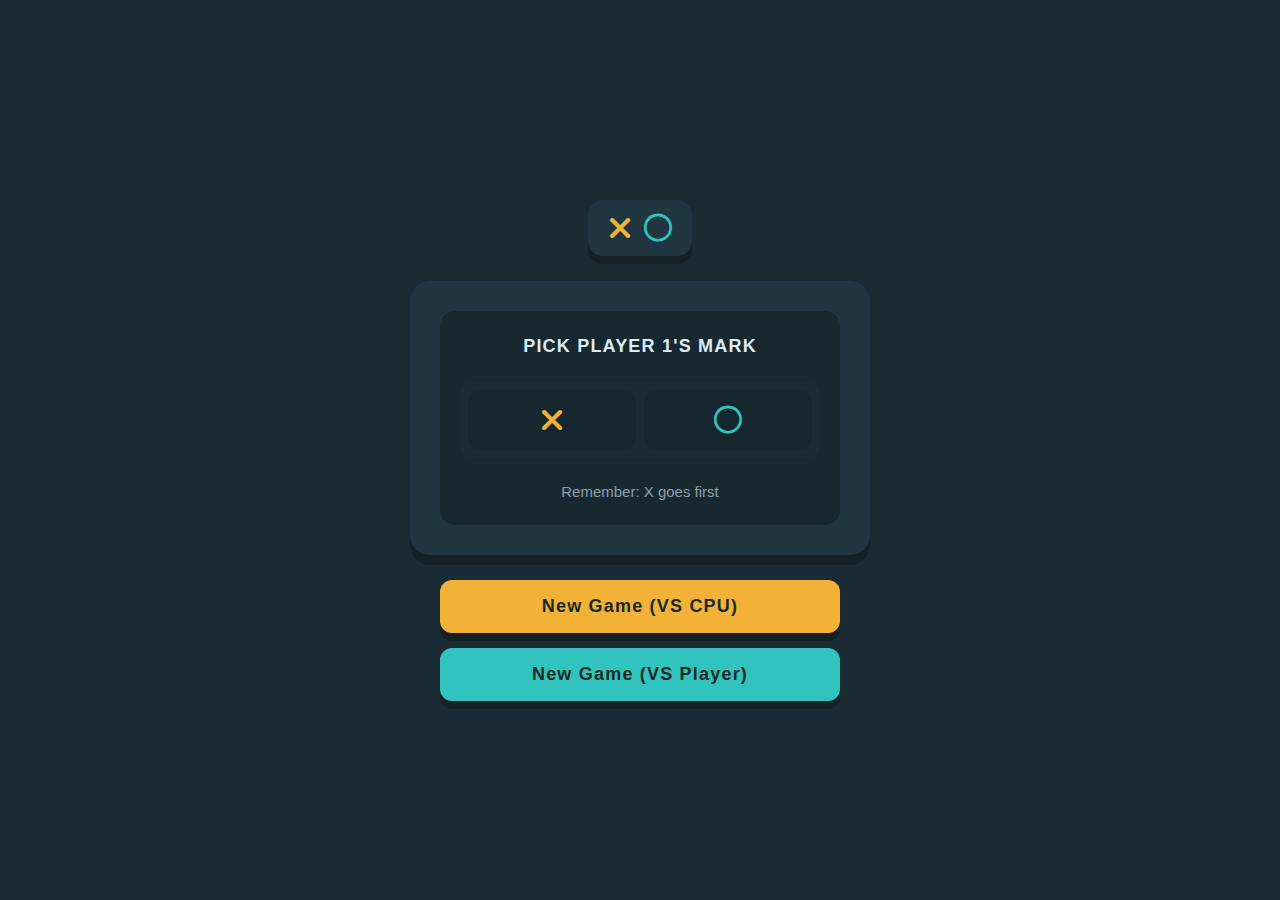
<file: index.html>
<!DOCTYPE html>
<html lang="en">
<head>
    <meta charset="UTF-8">
    <meta name="viewport" content="width=device-width, initial-scale=1.0">
    <link rel="stylesheet" href="game.css">
    <link rel="stylesheet" href="index.css">
    <link rel="stylesheet" href="https://cdnjs.cloudflare.com/ajax/libs/font-awesome/6.4.0/css/all.min.css">
    <title>Document</title>
</head>
<body>
    <div class="homeContainer">
        
        <div class="homeshapes">
            <i class="fa-solid fa-xmark cross"></i>
            <i class="fa-regular fa-circle circle"></i>
        </div>

        <div class="homeFirstContainer">
            <div class="chooseMark">
                <p>Pick Player 1's Mark</p>
                <div class="markSelector">
                    <div class="markBox crossMark crossHover">
                        <i class="fa-solid fa-xmark cross"></i>
                    </div>
                    <div class="markBox circleMark circleHover">
                        <i class="fa-regular fa-circle circle"></i>
                    </div>
                </div>
                <p>Remember: X goes first</p>
            </div>
        </div>

        <div class="homeSecondContainer">
            <button class="cpuBtn">New Game (VS CPU)</button>
            <button class="playerBtn">New Game (VS Player)</button>
        </div>
    </div>
    <script src="index.js"></script>
</body>

</html>
</file>
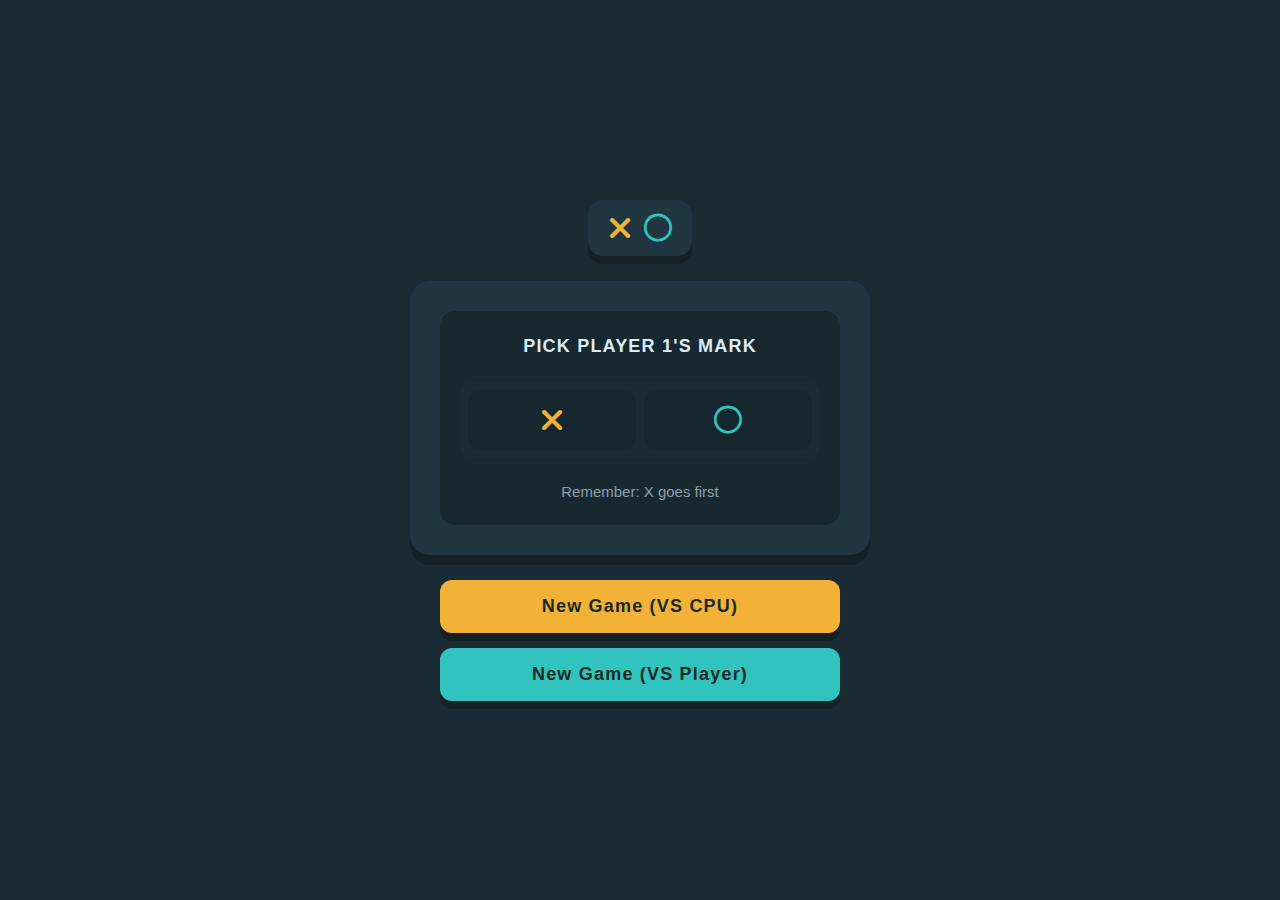
<file: game.html>
<!DOCTYPE html>
<html lang="en">

<head>
    <meta charset="UTF-8">
    <meta name="viewport" content="width=device-width, initial-scale=1.0">
    <link rel="stylesheet" href="https://cdnjs.cloudflare.com/ajax/libs/font-awesome/6.4.0/css/all.min.css">
    <title>Tic Tac Toe</title>
    <link rel="stylesheet" href="game.css">
    <style>

    </style>
</head>

<body>
    <div class="grid_box">
        <header class="elementCenter">
            <div class="shapes elementCenter">
                <i class="fa-solid fa-xmark cross"></i>
                <i class="fa-regular fa-circle circle"></i>
            </div>
            <div class="turn pulsePink pulseCyan elementCenter">
                <i class="fa-solid fa-xmark cross"></i>
                <span>Turn</span>
            </div>
            <div class="headerButtons elementCenter">
                <div class="reset">
                    <button class="resetbtn elementCenter"><i class="fa-solid fa-rotate-right"></i></button>
                </div>
                <div class="homeBtn">
                    <button class="homebtn elementCenter"><i class="fa-solid fa-house"></i></button>
                </div>
            </div>
        </header>

        <main>
            <div class="resultMsg winColor lossColor drawColor visiblity">
                <h1><span class="Change">Player1</span> <span>Won!</span></h1>
            </div>

            <div class="main_container">
                <div class="underline visiblity"></div>
                <button data-index = "0" class="box box1 elementCenter animation"></button>
                <button data-index = "1" class="box box2 elementCenter animation"></button>
                <button data-index = "2" class="box box3 elementCenter animation"></button>
                <button data-index = "3" class="box box4 elementCenter animation"></button>
                <button data-index = "4" class="box box5 elementCenter animation"></button>
                <button data-index = "5" class="box box6 elementCenter animation"></button>
                <button data-index = "6" class="box box7 elementCenter animation"></button>
                <button data-index = "7" class="box box8 elementCenter animation"></button>
                <button data-index = "8" class="box box9 elementCenter animation"></button>
            </div>

            <div class="buttons elementCenter visiblity">
                <div class="singleLine">
                    <i class="fa-solid fa-xmark cross"></i>
                    <h1>Takes The Round</h1>
                </div>
                <div class="continueButton"><button>Next Round</button></div>
            </div>
        </main>

        <footer>
            <div class="footer_container elementCenter">
                <div class="result you_win elementCenter">
                    <p>Player1</p>
                    <div id="Player1MarkColor" class="score player2ScoreColor player1ScoreColor">0</div>
                </div>
                <div class="result tie elementCenter">
                    <p>Draw</p>
                    <div id="drawMarkColor" class="score drawScoreColor">0</div>
                </div>
                <div class="result opponent_win elementCenter">
                    <p>Player2</p>
                    <div id="Player2MarkColor" class="score player1ScoreColor player2ScoreColor">0</div>
                </div>
            </div>
        </footer>
    </div>
    <script src="array.js"></script>
    <script src="game.js"></script>
</body>

</html>
</file>
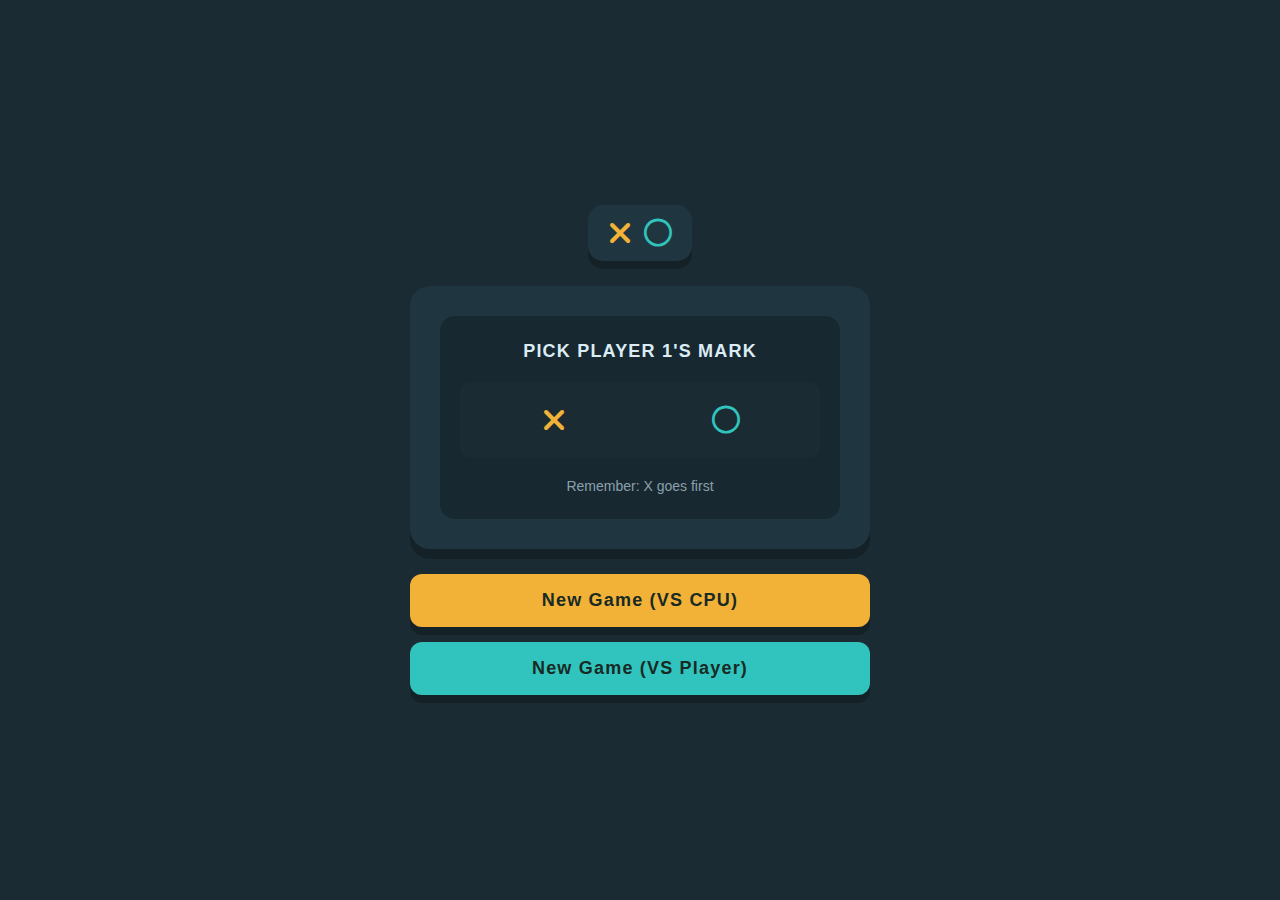
<file: home.html>
<!DOCTYPE html>
<html lang="en">
<head>
    <meta charset="UTF-8">
    <meta name="viewport" content="width=device-width, initial-scale=1.0">
    <link rel="stylesheet" href="style.css">
    <link rel="stylesheet" href="home.css">
    <link rel="stylesheet" href="https://cdnjs.cloudflare.com/ajax/libs/font-awesome/6.4.0/css/all.min.css">
    <title>Document</title>
</head>
<body>
    <div class="homeContainer">
        <!-- top logo -->
        <div class="homeshapes">
            <i class="fa-solid fa-xmark cross"></i>
            <i class="fa-regular fa-circle circle"></i>
        </div>

        <!-- main card -->
        <div class="homeFirstContainer">
            <div class="chooseMark">
                <p>Pick Player 1's Mark</p>
                <div class="markSelector">
                    <div class="markBox crossMark crossHover">
                        <i class="fa-solid fa-xmark cross"></i>
                    </div>
                    <div class="markBox circleMark circleHover">
                        <i class="fa-regular fa-circle circle"></i>
                    </div>
                </div>
                <p>Remember: X goes first</p>
            </div>
        </div>

        <!-- buttons -->
        <div class="homeSecondContainer">
            <button class="cpuBtn">New Game (VS CPU)</button>
            <button class="playerBtn">New Game (VS Player)</button>
        </div>
    </div>
    <script src="home.js"></script>
</body>

</html>
</file>
<file: game.css>
:root {
    /* ---------- Backgrounds ---------- */
    --bg-main: #1a2b33;
    /* full page background */
    --bg-header: #1f3641;
    /* header + logo container */
    --bg-shapes: rgba(12, 19, 26, 0.4);
    /* XO shapes background */
    --bg-turn: rgba(12, 19, 26, 0.4);
    /* turn indicator background */
    --bg-resetbtn: rgba(12, 19, 26, 0.4);
    /* reset button background */
    --bg-box: rgba(12, 19, 26, 0.4);
    /* tic-tac-toe boxes (lighter than container) */
    --bg-footer-box: #22323b;
    /* footer scoreboard boxes */
    --bg-continue-btn: #1f3641;
    /* continue button background */

    /* ---------- Text ---------- */
    --text-default: #ffffffe0;
    --text-muted: #7a8597;
    --text-white: #ffffff;

    /* Player X (cross) → Yellow */
    --text-cross: #f2b237;
    --glow-cross-rgb: 242, 178, 55;
    /* RGB for #f2b237 */

    /* Player O (circle) → Teal */
    --text-circle: #31c4be;
    --glow-circle-rgb: 49, 196, 190;
    /* RGB for #31c4be */


    /* Draw (neutral, muted) */
    --text-draw: #7a8597;

    /* ---------- Hover States ---------- */
    --hover-resetbtn: #273c48;
    --hover-box: rgba(12, 19, 26, 0.664);
    /* slightly darker than --bg-box */
    --hover-continue: #2b4450;

    /* ---------- Continue Button States ---------- */
    --continue-x: #f2b237;
    --continue-o: #31c4be;
    --continue-draw: #7a8597;
    --continue-draw-text: #111827;

    /* ---------- Shadows ---------- */
    --shadow-header: rgba(0, 0, 0, 0.3);
    --shadow-box: rgba(0, 0, 0, 0.25);
    --shadow-footer: rgba(0, 0, 0, 0.25);
    --shadow-resetbtn-border: #2d4450;
}


html {
    user-select: none;
}

* {
    margin: 0;
    padding: 0;
    box-sizing: border-box;
    font-family: 'Segoe UI', Tahoma, Geneva, Verdana, sans-serif;
}

body {
    background: var(--bg-main);
    color: var(--text-default);
    min-height: 100dvh;
}

.grid_box {
    display: grid;
    grid-template-rows: auto auto auto;
    align-items: center;
    min-height: 100dvh;
    row-gap: 20px;
}

.elementCenter {
    display: flex;
    justify-content: center;
    align-items: center;
}

header {
    flex-shrink: 0;
    width: 90%;
    height: max-content;
    display: flex;
    justify-content: space-evenly !important;
    align-items: center;
    padding: 17px 0px 17px 36px;
    background: var(--bg-header);
    box-shadow: 0 2px 10px var(--shadow-header);
    z-index: 10;
    margin-inline: auto;
    border-radius: 25px;
    flex-wrap: wrap;
    row-gap: 22px;
    column-gap: 12px;

}

.shapes,
.turn {
    background: var(--bg-shapes);
    border-radius: 12px;
    padding: 8px 18px;
    box-shadow: 0 2px 12px var(--shadow-shapes);
}

.shapes {
    width: max-content;
    height: max-content;
    padding: 12px;
}

.cross {
    color: var(--text-cross);
    font-size: 35px;
    text-shadow: 0 0 10px var(--glow-cross);
}

.shapes .cross {
    margin-right: 6px;

}

.circle {
    color: var(--text-circle);
    font-size: 26px;
    text-shadow: 0 0 10px var(--glow-circle);
}

.turn span {
    font-weight: 600;
    margin-left: 6px;
    color: var(--text-turn);
    font-size: 1.2rem;
}

.turn {
    background: var(--bg-turn);
    padding: 10px 20px;
    animation: pulseCross 2s infinite;
    width: 130px;
    height: 55px;
}

@keyframes pulseCross {
    0% {
        box-shadow: 0 0 10px rgba(var(--glow-cross-rgb), 0.7);
    }

    50% {
        box-shadow: 0 0 20px rgba(var(--glow-cross-rgb), 0.95);
    }

    100% {
        box-shadow: 0 0 10px rgba(var(--glow-cross-rgb), 0.7);
    }
}

@keyframes pulseCircle {
    0% {
        box-shadow: 0 0 10px rgba(var(--glow-circle-rgb), 0.7);
    }

    50% {
        box-shadow: 0 0 20px rgba(var(--glow-circle-rgb), 0.95);
    }

    100% {
        box-shadow: 0 0 10px rgba(var(--glow-circle-rgb), 0.7);
    }
}

.headerButtons {
    gap: 5px;
}

.resetbtn,
.homebtn {
    background: var(--bg-resetbtn);
    width: 60px;
    height: 60px;
    border-radius: 50%;
    border: 2px solid var(--shadow-resetbtn-border);

}

.homebtn {
    cursor: pointer;
}

.resetAnimation {
    cursor: pointer;
    transition: transform 0.2s ease, background 0.2s ease;

}

.resetAnimation:hover {
    transform: rotate(90deg) scale(1.1);
    background: var(--hover-resetbtn);
}

.resetbtn i,
.homebtn i {
    font-size: 22px;
    color: var(--text-default);
}

main {
    flex: 1;
    display: grid;
    grid-template-columns: 1fr auto 1fr;
    align-items: center;
    width: 100%;
}

.resultMsg {
    justify-self: center;
    margin-bottom: 15px;
}

.resultMsg h1 {
    font-size: clamp(2rem, 6vw, 2.8rem);
    font-weight: 800;
    text-align: center;
    animation: fadePop 0.3s ease forwards;
}

.drawColor {
    color: var(--glow-draw);
}

.lossColor h1 {
    color: var(--text-circle);
    text-shadow: 0 0 10px var(--glow-circle);
}

.winColor h1 {
    color: var(--text-cross);
    text-shadow: 0 0 10px var(--glow-cross);
}

@keyframes fadePop {
    from {
        transform: scale(0.8);
        opacity: 0;
    }

    to {
        transform: scale(1);
        opacity: 1;
    }
}

.buttons {
    flex-direction: column;
    animation: fadePop 0.3s ease forwards;
}

.singleLine {
    display: flex;
    align-items: center;
    gap: 8px;
    margin-bottom: 15px;
}

.singleLine .fa-xmark {
    font-size: clamp(1.8rem, 7vw, 2.7rem);
    margin-top: 5px;
}

.singleLine .fa-circle {
    font-size: clamp(1.4rem, 5vw, 1.9rem);
    margin-top: 2px;
}

.singleLine h1 {
    font-size: clamp(1.6rem, 6vw, 2.2rem);
    font-weight: 700;
    color: var(--text-default);
    text-shadow: 0 0 8px rgb(0 0 0);
}

.singleLine .cross,
.resultMsg.crossWin {
    color: var(--text-cross);
    text-shadow: 0 0 12px var(--glow-cross);
}

.singleLine .circle,
.resultMsg.circleWin {
    color: var(--text-circle);
    text-shadow: 0 0 12px var(--glow-circle);
}

.resultMsg.tie {
    color: var(--glow-draw);
    text-shadow: 0 0 12px var(--glow-draw);
}

.continueButton button {
    padding: 14px 32px;
    border: none;
    border-radius: 28px;
    font-size: clamp(1rem, 1.5vw, 1.2rem);
    font-weight: 600;
    color: var(--text-white);
    background: var(--bg-continue-btn);
    box-shadow: 0 0 10px rgba(0, 0, 0, 0.6);
    cursor: pointer;
    transition: all 0.25s ease;
}

.continueButton button:hover {
    transform: scale(1.07);
    background: var(--hover-continue);
}

.continueButton.x-win button {
    background: var(--continue-x);
    box-shadow: 0 0 14px var(--continue-x);
}

.continueButton.o-win button {
    background: var(--continue-o);
    box-shadow: 0 0 14px var(--continue-o);
}

.continueButton.tie button {
    background: var(--continue-draw);
    color: var(--continue-draw-text);
    box-shadow: 0 0 14px var(--continue-draw);
}

.main_container {
    position: relative;
    justify-self: center;
    width: 90vw;
    max-width: 330px;
    aspect-ratio: 1 / 1;
    background: var(--bg-header);
    border-radius: 15px;
    display: grid;
    grid-template-columns: repeat(3, 1fr);
    gap: 8px;
    padding: 12px;
    box-shadow: 0 0 25px var(--shadow-box);
    grid-column: 2;
    justify-self: center;
    align-self: center;
}

.box {
    width: 100%;
    aspect-ratio: 1 / 1;
    background: var(--bg-box);
    border-radius: 10px;
    font-size: 2.5rem;
    font-weight: bold;
    color: var(--text-white);
    transition: all 0.25s ease;
    cursor: pointer;
    display: flex;
    justify-content: center;
    align-items: center;
    border: none;
}

.box :first-child {
    font-size: 45px;
    margin: 0px;
}

.animation:hover {
    background: var(--hover-box);
    transform: scale(1.05);
}

.footer_container {
    width: 90vw;
    max-width: 330px;
    background: var(--bg-header);
    border-radius: 15px;
    display: grid;
    grid-template-columns: repeat(3, 1fr);
    gap: 8px;
    padding: 12px;
    box-shadow: 0 0 25px var(--shadow-box);
    justify-self: center;
    align-self: center;
}

.result {
    width: 100%;
    height: 75px;
    background: var(--bg-footer-box);
    border-radius: 10px;
    flex-direction: column;
    justify-content: space-evenly;
    box-shadow: 0 0 15px rgba(255, 255, 255, 0.05);
    text-align: center;
}

.result p {
    font-size: 0.9rem;
    font-weight: 600;
    color: var(--text-muted);
}

.score {
    font-size: 1.6rem;
    font-weight: bold;
    color: var(--text-white);
}

.player1ScoreColor {
    color: var(--text-cross);
    text-shadow: 0 0 8px var(--glow-cross);
}

.drawScoreColor {
    color: var(--glow-draw);
    text-shadow: 0 0 8px var(--glow-draw);
}

.player2ScoreColor {
    color: var(--text-circle);
    text-shadow: 0 0 8px var(--glow-circle);
}

.visiblity {
    display: none;
}

.circleColor {
    background-color: var(--text-circle)
}

.crossColor {
    background-color: var(--text-cross);
}

.underline {
    height: 6px;
    width: 0;
    position: absolute;
    left: 50%;
    transform: translateX(-50%);
    border-radius: 20px;
    transition: width 0.5s ease-out;
}

@keyframes underlineGrow {
    from {
        width: 0;
    }

    to {
        width: 85%;
    }
}

@keyframes diagonalGrow {
    from {
        width: 0;
    }

    to {
        width: 113%;
    }
}

@keyframes verticalGrow {
    from {
        width: 0;
    }

    to {
        width: 85%;
    }
}

@media screen and (max-width:1070px) {
    .resultMsg {
        grid-column: 1 / 4;
        margin-bottom: 20px;
    }

    .buttons {
        grid-column: 2 / 3;
        margin-block: 20px;
    }

    main {
        grid-template-rows: auto 1fr auto;
    }

    .shapes .cross {
        font-size: 27px;
    }

    .shapes .circle {
        font-size: 21px;
    }

    .shapes {
        padding: 10px;
    }

    .turn {
        width: 109px;
        height: 46px;
    }

    .turn span {
        font-size: 1.1rem;
    }

    .cross {
        font-size: 29px;
    }

    .resetbtn,
    .homebtn {
        width: 50px;
        height: 50px;
    }

    .resetbtn i,
    .homebtn i {
        font-size: 18px;
    }    
}
</file>
<file: index.css>
:root {
    --bg-main: #1a2b33;
    --bg-card: #1f3641;
    --text-default: #a8bfc9;
    --text-light: #dbecf4;
    --text-dark: #192a25;
    --accent-yellow: #f2b237;
    --accent-teal: #31c4be;
    --glow-yellow: rgba(242, 178, 55, 0.6);
    --glow-teal: rgba(49, 196, 190, 0.6);
    --shadow-dark: rgba(0, 0, 0, 0.3);
}

body {
    background: var(--bg-main);
    color: var(--text-default);
    min-height: 100dvh;
    display: flex;
    justify-content: center;
    align-items: center;
    font-family: "Poppins", sans-serif;
    padding: 20px;
}

.homeContainer {
    display: flex;
    flex-direction: column;
    align-items: center;
    gap: 25px;
    width: 100%;
    max-width: 460px;
}

.homeshapes {
    display: flex;
    align-items: center;
    justify-content: center;
    background: var(--bg-card);
    border-radius: 15px;
    padding: 12px 20px;
    gap: 12px;
    box-shadow: 0 8px 0 rgba(0, 0, 0, 0.2);
}

.cross {
    color: var(--accent-yellow);
    font-size: 32px;
}

.circle {
    color: var(--accent-teal);
    font-size: 28px;
}

.homeFirstContainer {
    width: 100%;
    background: var(--bg-card);
    border-radius: 20px;
    padding: 30px;
    text-align: center;
    box-shadow: 0 10px 0 rgba(0, 0, 0, 0.2);
}

.chooseMark {
    display: flex;
    flex-direction: column;
    align-items: center;
    gap: 15px;
    background: rgba(12, 19, 26, 0.4);
    border-radius: 15px;
    padding: 25px 20px;
    width: 100%;
}

.chooseMark p:first-child {
    font-size: 18px;
    font-weight: 700;
    color: var(--text-light);
    margin: 0;
    text-transform: uppercase;
    letter-spacing: 1.2px;
}

.chooseMark p:last-child {
    font-size: 15px;
    color: var(--text-default);
    margin: 0;
    font-weight: 500;
    opacity: 0.8;
}

.markSelector {
    background: var(--bg-main);
    border-radius: 10px;
    padding: 8px;
    width: 100%;
    display: flex;
    margin: 10px 0;
    gap: 8px;
}

.markBox {
    flex: 1;
    display: flex;
    align-items: center;
    justify-content: center;
    height: 60px;
    border-radius: 10px;
    cursor: pointer;
    font-size: 32px;
    transition: all 0.3s ease;
    color: var(--text-default);
    background-color: #00000014;
}

.crossHover:hover {
    background: rgba(168, 191, 201, 0.05);
}

.circleHover:hover {
    background: rgba(168, 191, 201, 0.05);
}

.homeCrossBtn {
    background: var(--text-default);
    box-shadow: 0 0 15px rgba(255, 255, 255, 0.2);
}

.homeCircleBtn {
    background: var(--text-default);
    box-shadow: 0 0 15px rgba(255, 255, 255, 0.2);
}

.homeCrossBtn .cross {
    color: var(--bg-main);
}

.homeCircleBtn .circle {
    color: var(--bg-main);
}

.homeSecondContainer {
    display: flex;
    flex-direction: column;
    gap: 15px;
    width: 87%;
}

.cpuBtn,
.playerBtn {
    padding: 16px 0;
    border-radius: 12px;
    font-weight: 700;
    text-align: center;
    cursor: pointer;
    transition: all 0.3s ease;
    font-size: 18px;
    box-shadow: 0 8px 0 rgba(0, 0, 0, 0.2);
    border: none;
    letter-spacing: 1.2px;
}

.cpuBtn {
    background: var(--accent-yellow);
    color: var(--text-dark);
}

.cpuBtn:hover {
    background: #ffc960;
    transform: translateY(-2px);
    box-shadow: 0 10px 0 rgba(0, 0, 0, 0.15);
}

.cpuBtn:active {
    transform: translateY(2px);
    box-shadow: 0 4px 0 rgba(0, 0, 0, 0.2);
}

.playerBtn {
    background: var(--accent-teal);
    color: var(--text-dark);
}

.playerBtn:hover {
    background: #38d9d3;
    transform: translateY(-2px);
    box-shadow: 0 10px 0 rgba(0, 0, 0, 0.15);
}

.playerBtn:active {
    transform: translateY(2px);
    box-shadow: 0 4px 0 rgba(0, 0, 0, 0.2);
}

@media (max-width: 480px) {
    .homeContainer {
        gap: 30px;
    }

    .homeFirstContainer {
        padding: 25px 20px;
    }

    .chooseMark {
        padding: 20px 15px;
    }

    .cpuBtn,
    .playerBtn {
        padding: 14px 0;
        font-size: 16px;
    }
}
</file>
<file: style.css>
:root {
    /* ---------- Backgrounds ---------- */
    --bg-main: linear-gradient(145deg, #050610, #081221);
    --bg-header: rgba(12, 14, 28, 0.95);
    --bg-shapes: rgba(20, 24, 42, 0.9);
    --bg-turn: rgba(26, 34, 58, 0.92);
    --bg-resetbtn: #22283f;
    --bg-box: #0f1222;
    --bg-footer-box: #13182e;
    --bg-continue-btn: #22283f;

    /* ---------- Text ---------- */
    --text-default: #e8eef8;
    --text-muted: #9fb0c6;
    --text-white: #ffffff;

    /* Player X (cross) → Electric Cyan / Teal */
    --text-cross: #00A8E8;
    --glow-cross-rgb: 0, 168, 232;

    /* Player O (circle) → Vivid Purple */
    --text-circle: #9B5DE5;
    --glow-circle-rgb: 155, 93, 229;

    /* Draw (neutral, muted) */
    --text-draw: #7A8597;
    --glow-draw-rgb: 122, 133, 151;

    /* ---------- Hover States ---------- */
    --hover-resetbtn: #2d3552;
    --hover-box: #1A1E33;
    /* darker navy hover */
    --hover-continue: #3f477a;

    /* ---------- Continue Button States ---------- */
    --continue-x: #00A8E8;
    --continue-o: #9B5DE5;
    --continue-draw: #7A8597;
    --continue-draw-text: #111827;

    /* ---------- Shadows ---------- */
    --shadow-header: rgba(0, 0, 0, 0.75);
    --shadow-box: rgba(0, 0, 0, 0.7);
    --shadow-footer: rgba(0, 0, 0, 0.7);
    --shadow-resetbtn-border: #415077;

    /* Computed text shadows */
    --glow-cross: 0 0 12px rgba(var(--glow-cross-rgb), 0.85);
    --glow-circle: 0 0 12px rgba(var(--glow-circle-rgb), 0.85);
    --glow-draw: 0 0 8px rgba(var(--glow-draw-rgb), 0.4);
    /* softer */
}

/* Reset defaults */
html {
    user-select: none;
}

* {
    margin: 0;
    padding: 0;
    box-sizing: border-box;
    font-family: 'Segoe UI', Tahoma, Geneva, Verdana, sans-serif;
}

body {
    background: var(--bg-main);
    color: var(--text-default);
    min-height: 100dvh;
}

.grid_box {
    display: grid;
    grid-template-rows: auto auto auto;
    align-items: center;
    min-height: 100dvh;
    row-gap: 20px;
}

/* Centering utility */
.elementCenter {
    display: flex;
    justify-content: center;
    align-items: center;
}

/* ---------- HEADER ---------- */
header {
    flex-shrink: 0;
    width: 90%;
    height: max-content;
    display: flex;
    justify-content: space-evenly !important;
    align-items: center;
    padding:17px 30px;
    background: var(--bg-header);
    box-shadow: 0 2px 10px var(--shadow-header);
    z-index: 10;
    margin-inline: auto;
    border-radius: 25px;
}

.shapes,
.turn {
    background: var(--bg-shapes);
    border-radius: 12px;
    padding: 8px 18px;
    box-shadow: 0 2px 12px var(--shadow-shapes);
}

.shapes {
    width: max-content;
    height: max-content;
    padding: 12px;
}

.cross {
    color: var(--text-cross);
    font-size: 35px;
    text-shadow: 0 0 10px var(--glow-cross);
}

.shapes .cross {
    margin-right: 6px;

}

.circle {
    color: var(--text-circle);
    font-size: 26px;
    text-shadow: 0 0 10px var(--glow-circle);
}

.turn span {
    font-weight: 600;
    margin-left: 6px;
    color: var(--text-turn);
    font-size: 1.2rem;
}

.turn {
    background: var(--bg-turn);
    padding: 10px 20px;
    animation: pulseCross 2s infinite;
    width: 130px;
    height: 55px;
}

@keyframes pulseCross {
    0% {
        box-shadow: 0 0 10px rgba(var(--glow-cross-rgb), 0.7);
    }

    50% {
        box-shadow: 0 0 20px rgba(var(--glow-cross-rgb), 0.95);
    }

    100% {
        box-shadow: 0 0 10px rgba(var(--glow-cross-rgb), 0.7);
    }
}

@keyframes pulseCircle {
    0% {
        box-shadow: 0 0 10px rgba(var(--glow-circle-rgb), 0.7);
    }

    50% {
        box-shadow: 0 0 20px rgba(var(--glow-circle-rgb), 0.95);
    }

    100% {
        box-shadow: 0 0 10px rgba(var(--glow-circle-rgb), 0.7);
    }
}

/* reset button floating */
.resetbtn {
    background: var(--bg-resetbtn);
    width: 60px;
    height: 60px;
    border-radius: 50%;
    border: 2px solid var(--shadow-resetbtn-border);
    cursor: pointer;
    transition: transform 0.2s ease, background 0.2s ease;
}

.resetbtn:hover {
    transform: rotate(90deg) scale(1.1);
    background: var(--hover-resetbtn);
}



.resetbtn i {
    font-size: 22px;
    color: var(--text-default);
}

/* ---------- MAIN (Grid) ---------- */
main {
    flex: 1;
    display: grid;
    grid-template-columns: 1fr auto 1fr;
    align-items: center;
    width: 100%;
}

.resultMsg {
    justify-self: center;
    margin-bottom: 15px;
}

/* Big Winner Text */
.resultMsg h1 {
    font-size: clamp(2.5rem, 4vw, 2.8rem);
    font-weight: 800;
    text-align: center;
    animation: fadePop 0.3s ease forwards;
}

.drawColor {
    color: var(--glow-draw);
    /* text-shadow: 0 0 10px rgba(249, 248, 113, 0.7); */
}

.lossColor h1 {
    color: var(--text-circle);
    text-shadow: 0 0 10px var(--glow-circle);
}

.winColor h1 {
    color: var(--text-cross);
    text-shadow: 0 0 10px var(--glow-cross);
}

@keyframes fadePop {
    from {
        transform: scale(0.8);
        opacity: 0;
    }

    to {
        transform: scale(1);
        opacity: 1;
    }
}

/* Takes the round */
.buttons {
    flex-direction: column;
    animation: fadePop 0.3s ease forwards;
}

.singleLine {
    display: flex;
    align-items: center;
    gap: 8px;
    margin-bottom: 15px;
}

.singleLine .fa-xmark {
    font-size: clamp(2rem, 3vw, 2.4rem);
    margin-top: 5px;
}

.singleLine .fa-circle {
    font-size: clamp(1.5em, 3vw, 1.7rem);
    margin-top: 2px;
}

.singleLine h1 {
    font-size: clamp(1.7rem, 2.4vw, 2rem);
    font-weight: 700;
    color: var(--text-default);
    text-shadow: 0 0 8px rgba(255, 255, 255, 0.25);
}

/* Winner colors */
.singleLine .cross,
.resultMsg.crossWin {
    color: var(--text-cross);
    text-shadow: 0 0 12px var(--glow-cross);
}

.singleLine .circle,
.resultMsg.circleWin {
    color: var(--text-circle);
    text-shadow: 0 0 12px var(--glow-circle);
}

.resultMsg.tie {
    color: var(--glow-draw);
    text-shadow: 0 0 12px var(--glow-draw);
}

/* Continue button */
.continueButton button {
    padding: 14px 32px;
    border: none;
    border-radius: 28px;
    font-size: clamp(1rem, 1.5vw, 1.2rem);
    font-weight: 600;
    color: var(--text-white);
    background: var(--bg-continue-btn);
    box-shadow: 0 0 10px rgba(0, 0, 0, 0.6);
    cursor: pointer;
    transition: all 0.25s ease;
}

.continueButton button:hover {
    transform: scale(1.07);
    background: var(--hover-continue);
}

/* Winner highlight for button */
.continueButton.x-win button {
    background: var(--continue-x);
    box-shadow: 0 0 14px var(--continue-x);
}

.continueButton.o-win button {
    background: var(--continue-o);
    box-shadow: 0 0 14px var(--continue-o);
}

.continueButton.tie button {
    background: var(--continue-draw);
    color: var(--continue-draw-text);
    box-shadow: 0 0 14px var(--continue-draw);
}

/* ---------- MAIN CONTAINER (Board) ---------- */
.main_container {
    position: relative;
    justify-self: center;
    width: 90vw;
    max-width: 330px;
    aspect-ratio: 1 / 1;
    background: var(--bg-header);
    border-radius: 15px;
    display: grid;
    grid-template-columns: repeat(3, 1fr);
    gap: 8px;
    padding: 12px;
    box-shadow: 0 0 25px var(--shadow-box);
    grid-column: 2;
    justify-self: center;
    align-self: center;
}

.box {
    width: 100%;
    aspect-ratio: 1 / 1;
    background: var(--bg-box);
    border-radius: 10px;
    font-size: 2.5rem;
    font-weight: bold;
    color: var(--text-white);
    transition: all 0.25s ease;
    cursor: pointer;
    display: flex;
    justify-content: center;
    align-items: center;
    border: none;
}

.box :first-child {
    font-size: 45px;
    margin: 0px;
}

.animation:hover {
    background: var(--hover-box);
    transform: scale(1.05);
}

/* ---------- FOOTER (Scoreboard) ---------- */

.footer_container {
    width: 90vw;
    max-width: 330px;
    background: var(--bg-header);
    border-radius: 15px;
    display: grid;
    grid-template-columns: repeat(3, 1fr);
    gap: 8px;
    padding: 12px;
    box-shadow: 0 0 25px var(--shadow-box);
    justify-self: center;
    align-self: center;
}

.result {
    width: 100%;
    height: 75px;
    background: var(--bg-footer-box);
    border-radius: 10px;
    flex-direction: column;
    justify-content: space-evenly;
    box-shadow: 0 0 15px rgba(255, 255, 255, 0.05);
    text-align: center;
}

.result p {
    font-size: 0.9rem;
    font-weight: 600;
    color: var(--text-muted);
}

.score {
    font-size: 1.6rem;
    font-weight: bold;
    color: var(--text-white);
}

/* Neon effects */
.you_win .score {
    color: var(--text-cross);
    text-shadow: 0 0 8px var(--glow-cross);
}

.tie .score {
    color: var(--glow-draw);
    text-shadow: 0 0 8px var(--glow-draw);
}

.opponent_win .score {
    color: var(--text-circle);
    text-shadow: 0 0 8px var(--glow-circle);
}

.visiblity {
    display: none;
}

.circleColor {
    background-color: var(--text-circle)
}

.crossColor {
    background-color: var(--text-cross);
}

.underline {
    height: 6px;
    width: 0;
    /* Start with 0 width */
    position: absolute;
    left: 50%;
    transform: translateX(-50%);
    border-radius: 20px;
    transition: width 0.5s ease-out;
    /* Add transition for smooth animation */
}

/* Animation for the underline */
@keyframes underlineGrow {
    from {
        width: 0;
    }

    to {
        width: 85%;
    }
}

/* For diagonal lines */
@keyframes diagonalGrow {
    from {
        width: 0;
    }

    to {
        width: 113%;
    }
}

/* For vertical lines */
@keyframes verticalGrow {
    from {
        width: 0;
    }

    to {
        width: 85%;
    }
}

@media screen and (max-width:1070px) {
    .resultMsg {
        grid-column: 1 / 4;
        margin-bottom: 20px;
    }

    .buttons {
        grid-column: 2 / 3;
        margin-block: 20px;
    }

    main {
        grid-template-rows: auto 1fr auto;
    }

    .shapes .cross {
        font-size: 27px;
    }

    .shapes .circle {
        font-size: 21px;
    }

    .shapes {
        padding: 10px;
    }

    .turn {
        width: 109px;
        height: 46px;
    }

    .turn span {
        font-size: 1.1rem;
    }

    .cross {
        font-size: 29px;
    }

    .resetbtn {
        width: 50px;
        height: 50px;
    }

    .resetbtn i {
        font-size: 18px;
    }

    /* header {
        height: 80px;
    } */

}
</file>
<file: home.css>
:root {
            --bg-main: #1a2b33;
            --bg-card: #1f3641;
            --text-default: #a8bfc9;
            --text-light: #dbecf4;
            --text-dark: #192a25;
            --accent-yellow: #f2b237;
            --accent-teal: #31c4be;
            --glow-yellow: rgba(242, 178, 55, 0.6);
            --glow-teal: rgba(49, 196, 190, 0.6);
            --shadow-dark: rgba(0, 0, 0, 0.3);
        }
        
        
        
        body {
            background: var(--bg-main);
            color: var(--text-default);
            min-height: 100vdh;
            display: flex;
            justify-content: center;
            align-items: center;
            font-family: "Poppins", sans-serif;
            padding: 20px;
        }
        
        .homeContainer {
            display: flex;
            flex-direction: column;
            align-items: center;
            gap: 25px;
            width: 100%;
            max-width: 460px;
        }
        
        /* xo logo - made more subtle */
        .homeshapes {
            display: flex;
            align-items: center;
            justify-content: center;
            background: var(--bg-card);
            border-radius: 15px;
            padding: 12px 20px;
            gap: 12px;
            box-shadow: 0 8px 0 rgba(0, 0, 0, 0.2);
            /* margin-bottom: 10px; */
        }
        
        .cross {
            color: var(--accent-yellow);
            font-size: 32px;
        }
        
        .circle {
            color: var(--accent-teal);
            font-size: 28px;
        }
        
        /* main card */
        .homeFirstContainer {
            width: 100%;
            background: var(--bg-card);
            border-radius: 20px;
            padding: 30px;
            text-align: center;
            box-shadow: 0 10px 0 rgba(0, 0, 0, 0.2);
        }
        
        /* choose mark card */
        .chooseMark {
            display: flex;
            flex-direction: column;
            align-items: center;
            gap: 10px;
            background: rgba(12, 19, 26, 0.4);
            border-radius: 15px;
            padding: 25px 20px;
            width: 100%;
        }
        
        .chooseMark p:first-child {
            font-size: 18px;
            font-weight: 700;
            color: var(--text-light);
            margin: 0;
            text-transform: uppercase;
            letter-spacing: 1.2px;
        }
        
        .chooseMark p:last-child {
            font-size: 14px;
            color: var(--text-default);
            margin: 0;
            font-weight: 500;
            opacity: 0.8;
        }
        
        /* mark selection */
        .markSelector {
            background: var(--bg-main);
            border-radius: 10px;
            padding: 8px;
            width: 100%;
            display: flex;
            margin: 10px 0;
        }
        
        .markBox {
            flex: 1;
            display: flex;
            align-items: center;
            justify-content: center;
            height: 60px;
            border-radius: 10px;
            cursor: pointer;
            font-size: 32px;
            transition: all 0.3s ease;
            color: var(--text-default);
        }
        
        .markBox:hover {
            background: rgba(168, 191, 201, 0.05);
        }
        
        .markBox.active {
            background: var(--text-default);
            color: var(--bg-main);
            box-shadow: 0 0 15px rgba(255, 255, 255, 0.2);
        }
        
        .markBox.active .cross {
            color: var(--bg-main);
        }
        
        .markBox.active .circle {
            color: var(--bg-main);
        }
        
        /* buttons container */
        .homeSecondContainer {
            display: flex;
            flex-direction: column;
            gap: 15px;
            width: 100%;
        }
        
        /* buttons */
        .cpuBtn,
        .playerBtn {
            padding: 16px 0;
            border-radius: 12px;
            font-weight: 700;
            text-align: center;
            cursor: pointer;
            transition: all 0.3s ease;
            font-size: 18px;
            box-shadow: 0 8px 0 rgba(0, 0, 0, 0.2);
            border: none;
            letter-spacing: 1.2px;
        }
        
        .cpuBtn {
            background: var(--accent-yellow);
            color: var(--text-dark);
        }
        
        .cpuBtn:hover {
            background: #ffc960;
            transform: translateY(-2px);
            box-shadow: 0 10px 0 rgba(0, 0, 0, 0.15);
        }
        
        .cpuBtn:active {
            transform: translateY(2px);
            box-shadow: 0 4px 0 rgba(0, 0, 0, 0.2);
        }
        
        .playerBtn {
            background: var(--accent-teal);
            color: var(--text-dark);
        }
        
        .playerBtn:hover {
            background: #38d9d3;
            transform: translateY(-2px);
            box-shadow: 0 10px 0 rgba(0, 0, 0, 0.15);
        }
        
        .playerBtn:active {
            transform: translateY(2px);
            box-shadow: 0 4px 0 rgba(0, 0, 0, 0.2);
        }
        
        /* Responsive adjustments */
        @media (max-width: 480px) {
            .homeContainer {
                gap: 30px;
            }
            
            .homeFirstContainer {
                padding: 25px 20px;
            }
            
            .chooseMark {
                padding: 20px 15px;
            }
            
            .cpuBtn,
            .playerBtn {
                padding: 14px 0;
                font-size: 16px;
            }
        }
</file>
